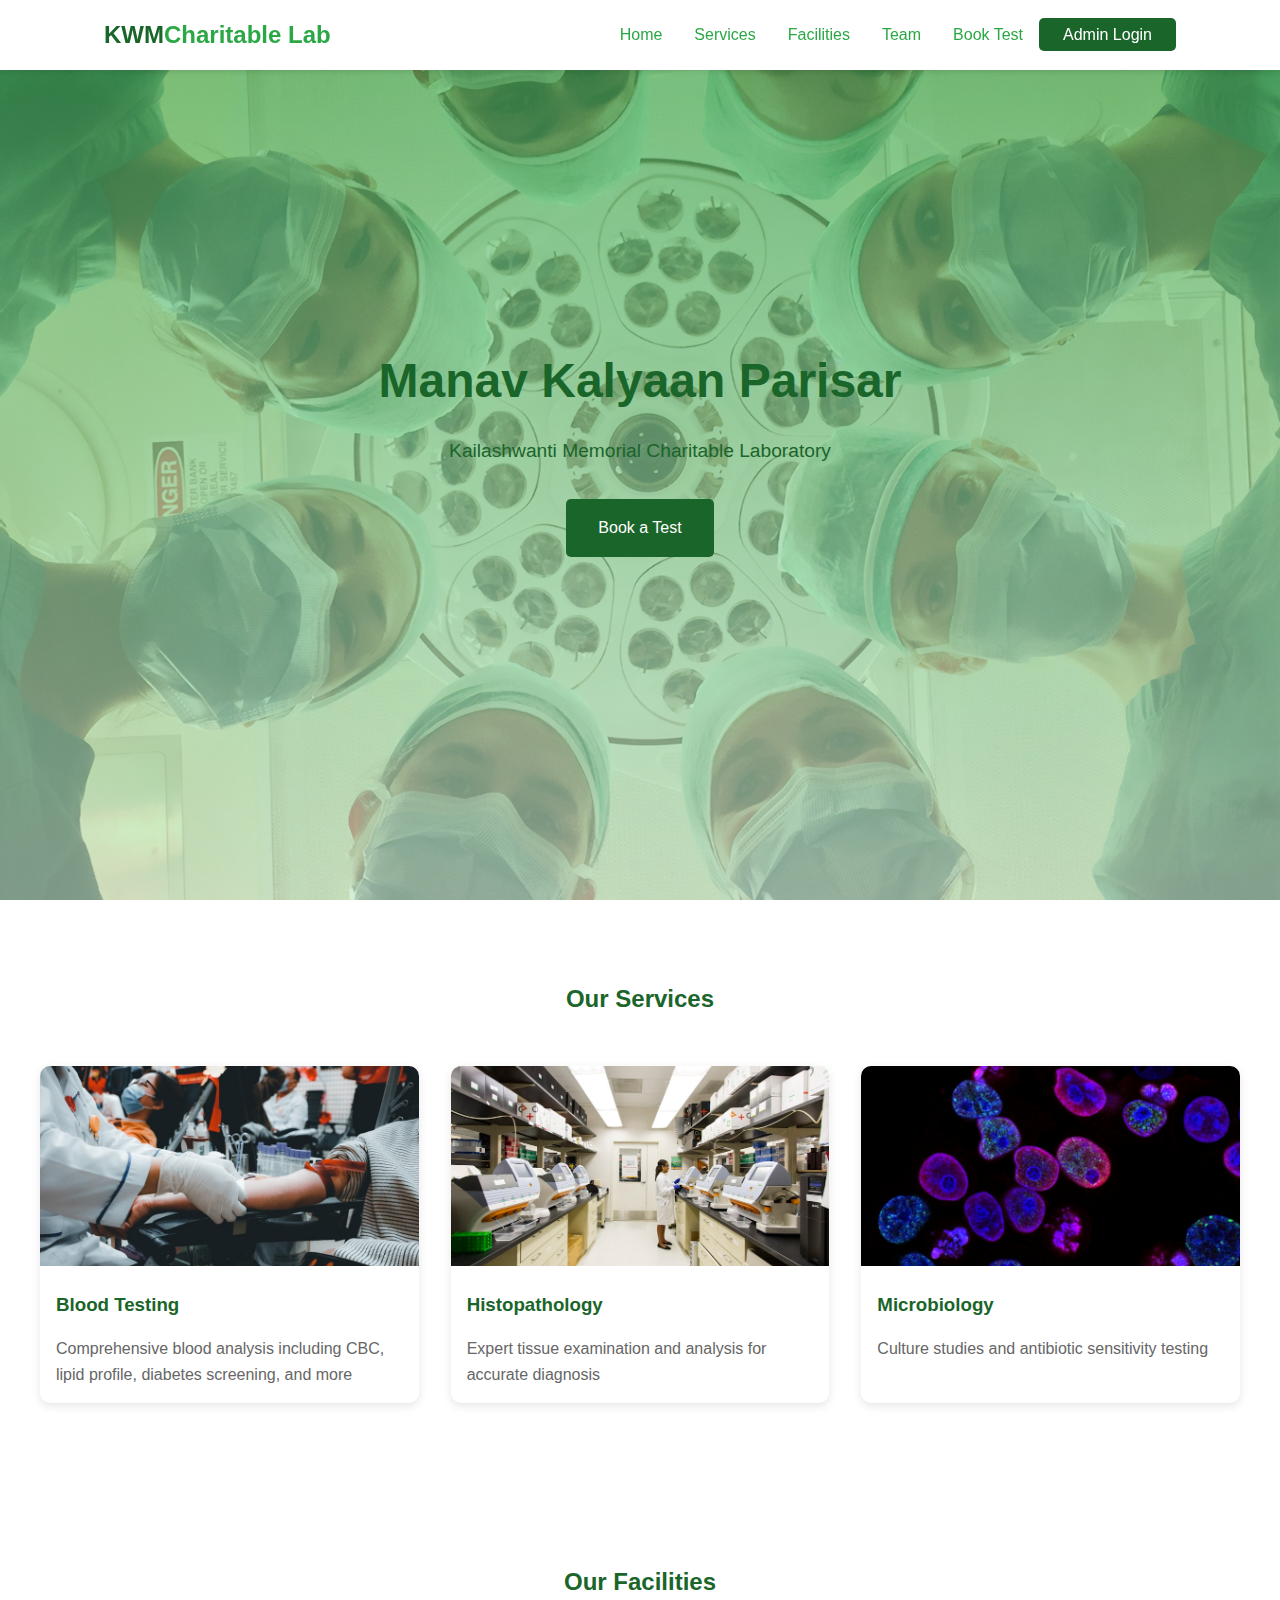
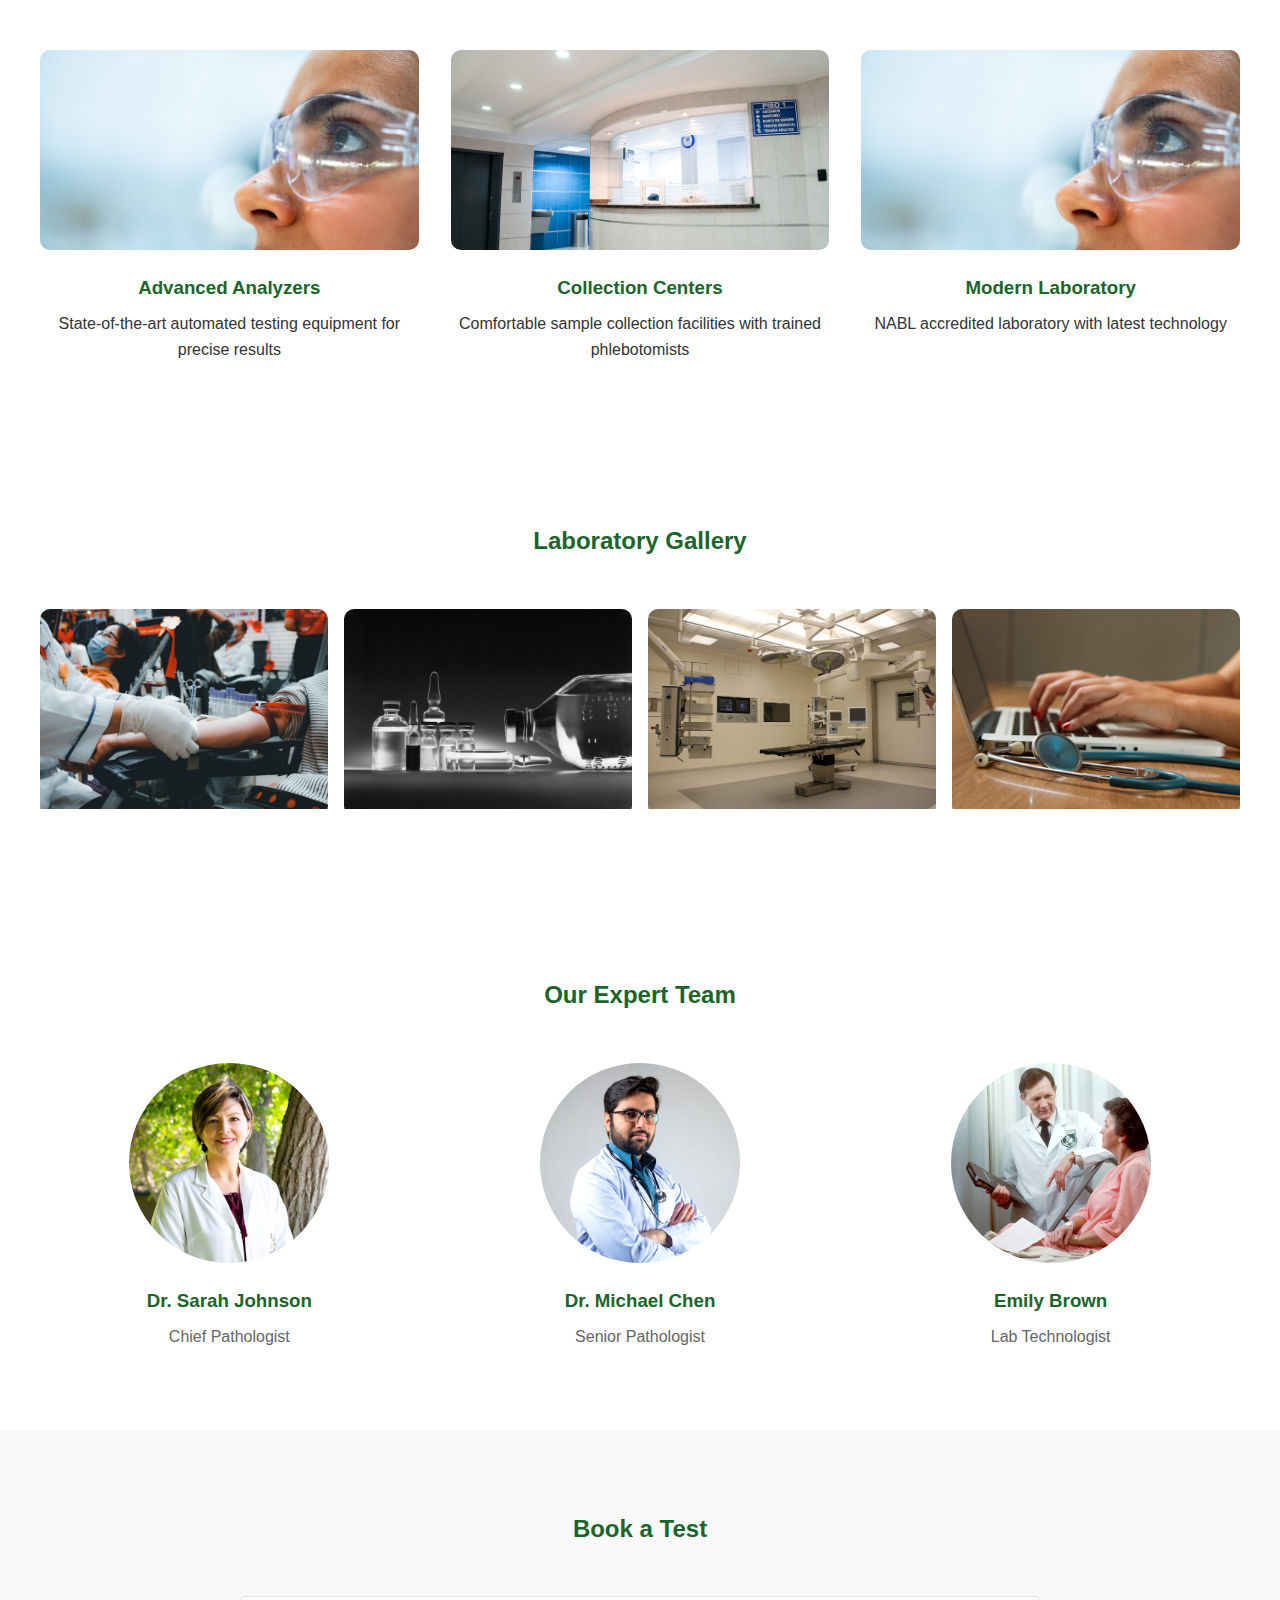
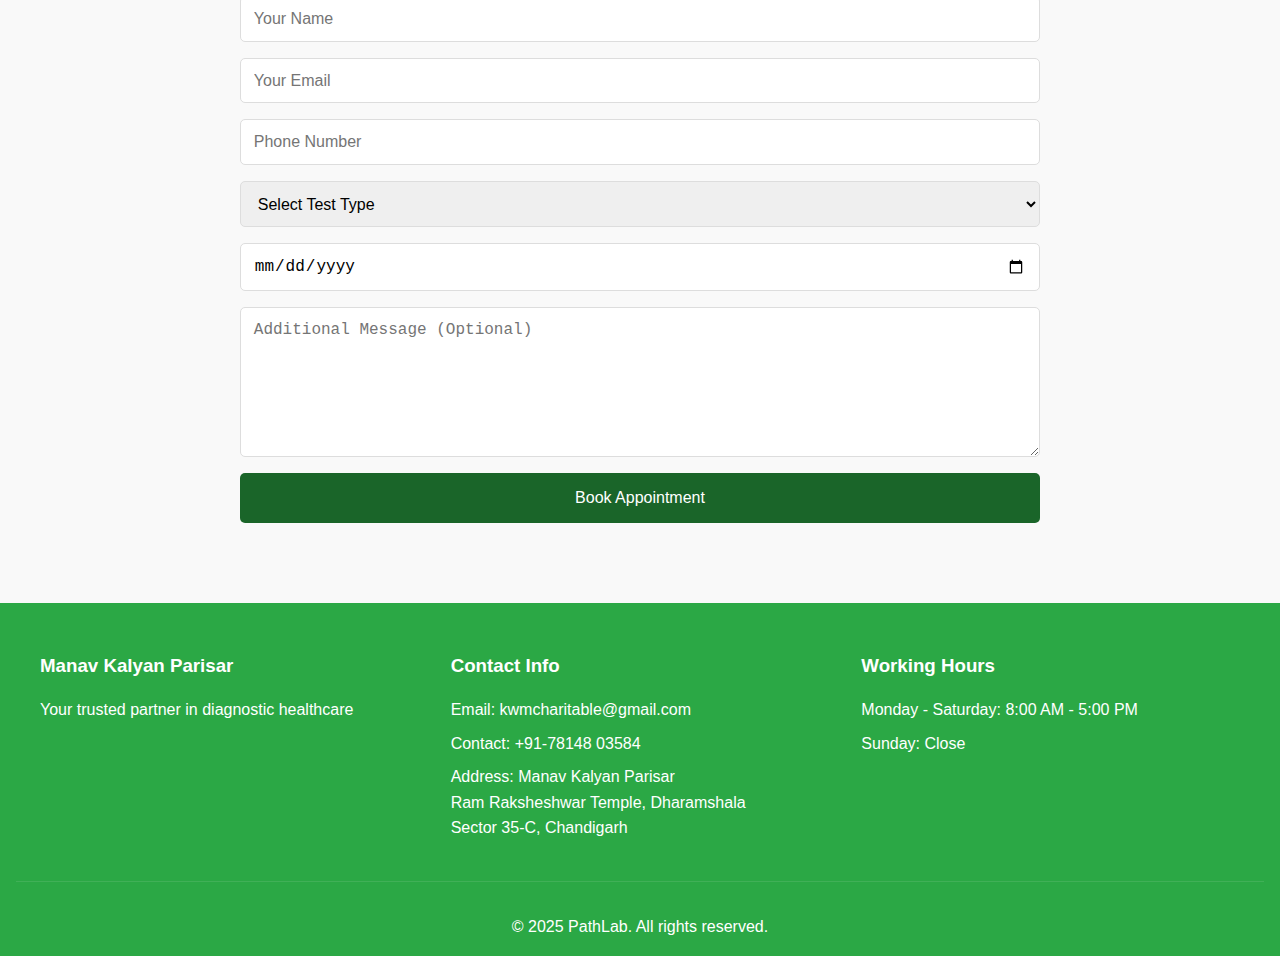
<file: index.html>
<!DOCTYPE html>
<html lang="en">
<head>
    <meta charset="UTF-8">
    <meta name="viewport" content="width=device-width, initial-scale=1.0">
    <title>PathLaboratory-35</title>
    <link rel="stylesheet" href="styles.css">
    <style>
        .alert {
            padding: 15px;
            margin: 10px 0;
            border-radius: 4px;
            display: none;
        }
        .alert-success {
            background-color: #d4edda;
            color: #155724;
            border: 1px solid #c3e6cb;
        }
        .alert-error {
            background-color: #f8d7da;
            color: #721c24;
            border: 1px solid #f5c6cb;
        }

        /* Modal Styles */
        .modal {
            display: none;
            position: fixed;
            z-index: 1000;
            left: 0;
            top: 0;
            width: 100%;
            height: 100%;
            background-color: rgba(0,0,0,0.5);
        }

        .modal-content {
            background-color: #fefefe;
            margin: 15% auto;
            padding: 20px;
            border-radius: 8px;
            width: 90%;
            max-width: 400px;
            position: relative;
        }

        .close {
            position: absolute;
            right: 20px;
            top: 10px;
            font-size: 28px;
            font-weight: bold;
            cursor: pointer;
        }

        .modal .form-group {
            margin-bottom: 15px;
        }

        .modal input {
            width: 100%;
            padding: 10px;
            border: 1px solid #ddd;
            border-radius: 4px;
            font-size: 16px;
        }

        .modal .submit-button {
            width: 100%;
            margin-top: 10px;
        }

        .modal .alert {
            padding: 10px;
            margin-bottom: 15px;
            border-radius: 4px;
            display: none;
        }

        .modal .alert.error {
            background-color: #f8d7da;
            color: #721c24;
            border: 1px solid #f5c6cb;
        }

        .modal .alert.success {
            background-color: #d4edda;
            color: #155724;
            border: 1px solid #c3e6cb;
        }
    </style>
</head>
<body>
    <header>
        <nav>
            <div class="logo">KWM<span>Charitable Lab</span></div>
            <button class="mobile-menu-btn" aria-label="Toggle mobile menu">
                <span></span>
                <span></span>
                <span></span>
            </button>
            <ul>
                <li><a href="#home">Home</a></li>
                <li><a href="#services">Services</a></li>
                <li><a href="#facilities">Facilities</a></li>
                <li><a href="#team">Team</a></li>
                <li><a href="#contact">Book Test</a></li>
                <li><a href="#" class="login-btn" onclick="openLoginModal(event)">Admin Login</a></li>
            </ul>
        </nav>
    </header>

    <section id="home" class="hero">
        <div class="hero-content">
            <h1>Manav Kalyaan Parisar</h1>
            <p>Kailashwanti Memorial Charitable Laboratory</p>
            <a href="#contact" class="cta-button">Book a Test</a>
        </div>
    </section>

    <section id="services" class="services">
        <h2>Our Services</h2>
        <div class="services-grid">
            <div class="service-card">
                <img src="images/blood-test.jpg" alt="Blood Testing" class="service-img">
                <h3>Blood Testing</h3>
                <p>Comprehensive blood analysis including CBC, lipid profile, diabetes screening, and more</p>
            </div>
            <div class="service-card">
                <img src="images/histopathology.jpg" alt="Histopathology" class="service-img">
                <h3>Histopathology</h3>
                <p>Expert tissue examination and analysis for accurate diagnosis</p>
            </div>
            <div class="service-card">
                <img src="images/microbiology.jpg" alt="Microbiology" class="service-img">
                <h3>Microbiology</h3>
                <p>Culture studies and antibiotic sensitivity testing</p>
            </div>
        </div>
    </section>

    <section id="facilities" class="facilities">
        <h2>Our Facilities</h2>
        <div class="facilities-grid">
            <div class="facility">
                <img src="images/lab-facility.jpg" alt="Automated Analyzers" class="facility-img">
                <h3>Advanced Analyzers</h3>
                <p>State-of-the-art automated testing equipment for precise results</p>
            </div>
            <div class="facility">
                <img src="images/collection-center.jpg" alt="Collection Center" class="facility-img">
                <h3>Collection Centers</h3>
                <p>Comfortable sample collection facilities with trained phlebotomists</p>
            </div>
            <div class="facility">
                <img src="images/lab-facility.jpg" alt="Laboratory Facility" class="facility-img">
                <h3>Modern Laboratory</h3>
                <p>NABL accredited laboratory with latest technology</p>
            </div>
        </div>
    </section>

    <section id="gallery" class="gallery">
        <h2>Laboratory Gallery</h2>
        <div class="gallery-grid">
            <div class="gallery-item">
                <img src="images/blood-test.jpg" alt="Blood Analysis" class="gallery-img">
                <div class="gallery-overlay">
                    <p>Blood Analysis</p>
                </div>
            </div>
            <div class="gallery-item">
                <img src="images/pathology.jpg" alt="Pathology Lab" class="gallery-img">
                <div class="gallery-overlay">
                    <p>Pathology Testing</p>
                </div>
            </div>
            <div class="gallery-item">
                <img src="images/microscopy.jpg" alt="Microscopy" class="gallery-img">
                <div class="gallery-overlay">
                    <p>Microscopic Analysis</p>
                </div>
            </div>
            <div class="gallery-item">
                <img src="images/report-analysis.jpg" alt="Report Analysis" class="gallery-img">
                <div class="gallery-overlay">
                    <p>Report Analysis</p>
                </div>
            </div>
        </div>
    </section>

    <section id="team" class="team">
        <h2>Our Expert Team</h2>
        <div class="team-grid">
            <div class="team-member">
                <img src="images/pathologist1.jpg" alt="Dr. Sarah Johnson">
                <h3>Dr. Sarah Johnson</h3>
                <p>Chief Pathologist</p>
            </div>
            <div class="team-member">
                <img src="images/pathologist2.jpg" alt="Dr. Michael Chen">
                <h3>Dr. Michael Chen</h3>
                <p>Senior Pathologist</p>
            </div>
            <div class="team-member">
                <img src="images/technologist.jpg" alt="Emily Brown">
                <h3>Emily Brown</h3>
                <p>Lab Technologist</p>
            </div>
        </div>
    </section>

    <section id="contact" class="contact">
        <h2>Book a Test</h2>
        <div class="contact-container">
            <div id="alertBox" class="alert"></div>
            <form class="contact-form" id="bookingForm">
                <input type="text" name="name" placeholder="Your Name" required>
                <input type="email" name="email" placeholder="Your Email" required>
                <input type="tel" name="phone" placeholder="Phone Number" required>
                <select name="testType" required>
                    <option value="">Select Test Type</option>
                    <option value="blood">Blood Test</option>
                    <option value="urine">Urine Analysis</option>
                    <option value="covid">COVID-19 Test</option>
                    <option value="diabetes">Diabetes Screening</option>
                </select>
                <input type="date" name="preferredDate" required>
                <textarea name="message" placeholder="Additional Message (Optional)"></textarea>
                <button type="submit" class="submit-button" id="submitBtn">Book Appointment</button>
            </form>
        </div>
    </section>

    <div id="loginModal" class="modal">
        <div class="modal-content">
            <span class="close" onclick="closeLoginModal()">&times;</span>
            <h2>Admin Login</h2>
            <div id="loginAlert" class="alert"></div>
            <form id="adminLoginForm" onsubmit="handleAdminLogin(event)">
                <div class="form-group">
                    <input type="text" id="username" name="username" placeholder="Username" required>
                </div>
                <div class="form-group">
                    <input type="password" id="password" name="password" placeholder="Password" required>
                </div>
                <button type="submit" class="submit-button">Login</button>
            </form>
        </div>
    </div>

    <footer>
        <div class="footer-content">
            <div class="footer-section">
                <h3>Manav Kalyan Parisar</h3>
                <p>Your trusted partner in diagnostic healthcare</p>
            </div>
            <div class="footer-section">
                <h3>Contact Info</h3>
                <p>Email: kwmcharitable@gmail.com</p>
                <p>Contact: +91-78148 03584</p>
                <p>Address: Manav Kalyan Parisar <br/> Ram Raksheshwar Temple, Dharamshala<br/> Sector 35-C, Chandigarh</p>
            </div>
            <div class="footer-section">
                <h3>Working Hours</h3>
                <p>Monday - Saturday: 8:00 AM - 5:00 PM</p>
                <p>Sunday: Close</p>
            </div>
        </div>
        <div class="footer-bottom">
            <p>&copy; 2025 PathLab. All rights reserved.</p>
        </div>
    </footer>
    <script>
        // Mobile menu functionality
        document.querySelector('.mobile-menu-btn').addEventListener('click', function() {
            document.querySelector('nav ul').classList.toggle('active');
        });

        // Form submission
        const form = document.getElementById('bookingForm');
        const submitBtn = document.getElementById('submitBtn');
        const alertBox = document.getElementById('alertBox');

        function showAlert(message, isError = false) {
            alertBox.textContent = message;
            alertBox.className = `alert ${isError ? 'alert-error' : 'alert-success'}`;
            alertBox.style.display = 'block';
            setTimeout(() => {
                alertBox.style.display = 'none';
            }, 5000);
        }

        form.addEventListener('submit', async function(e) {
            e.preventDefault();
            submitBtn.disabled = true;
            submitBtn.textContent = 'Submitting...';
            
            try {
                const formData = new FormData(this);
                const data = Object.fromEntries(formData.entries());
                
                const response = await fetch('http://localhost:5000/api/book', {
                    method: 'POST',
                    headers: {
                        'Content-Type': 'application/json',
                    },
                    body: JSON.stringify(data)
                });
                
                const result = await response.json();
                
                if (response.ok) {
                    showAlert(result.message);
                    this.reset();
                } else {
                    showAlert(result.error || 'Error submitting form', true);
                }
            } catch (error) {
                showAlert('Error connecting to server. Please try again later.', true);
                console.error('Error:', error);
            } finally {
                submitBtn.disabled = false;
                submitBtn.textContent = 'Book Appointment';
            }
        });

        // Admin Login Modal Functions
        function openLoginModal(event) {
            event.preventDefault();
            document.getElementById('loginModal').style.display = 'block';
        }

        function closeLoginModal() {
            document.getElementById('loginModal').style.display = 'none';
            document.getElementById('adminLoginForm').reset();
            document.getElementById('loginAlert').style.display = 'none';
        }

        function showLoginAlert(message, isError = false) {
            const alert = document.getElementById('loginAlert');
            alert.textContent = message;
            alert.className = `alert ${isError ? 'error' : 'success'}`;
            alert.style.display = 'block';
            
            if (!isError) {
                setTimeout(() => {
                    closeLoginModal();
                    window.location.href = '/admin';
                }, 1000);
            }
        }

        async function handleAdminLogin(event) {
            event.preventDefault();
            const form = event.target;
            const submitBtn = form.querySelector('button[type="submit"]');
            const username = document.getElementById('username').value.trim();
            const password = document.getElementById('password').value;

            // Basic validation
            if (!username || !password) {
                showLoginAlert('Please enter both username and password', true);
                return;
            }

            submitBtn.disabled = true;
            submitBtn.textContent = 'Logging in...';

            try {
                const response = await fetch('/admin/login', {
                    method: 'POST',
                    headers: {
                        'Content-Type': 'application/json',
                    },
                    body: JSON.stringify({ username, password })
                });

                const data = await response.json();
                
                if (response.ok) {
                    showLoginAlert('Login successful! Redirecting to dashboard...', false);
                    setTimeout(() => {
                        window.location.href = '/admin';
                    }, 1000);
                } else {
                    // Handle specific error cases
                    if (response.status === 401) {
                        showLoginAlert('Invalid username or password', true);
                    } else if (response.status === 400) {
                        showLoginAlert(data.error || 'Invalid request', true);
                    } else {
                        showLoginAlert('Server error. Please try again later.', true);
                    }
                }
            } catch (error) {
                console.error('Login error:', error);
                showLoginAlert('Unable to connect to server. Please check your internet connection and try again.', true);
            } finally {
                submitBtn.disabled = false;
                submitBtn.textContent = 'Login';
            }
        }

        // Close modal when clicking outside
        window.onclick = function(event) {
            const modal = document.getElementById('loginModal');
            if (event.target === modal) {
                closeLoginModal();
            }
        }
    </script>
</body>
</html>
</file>
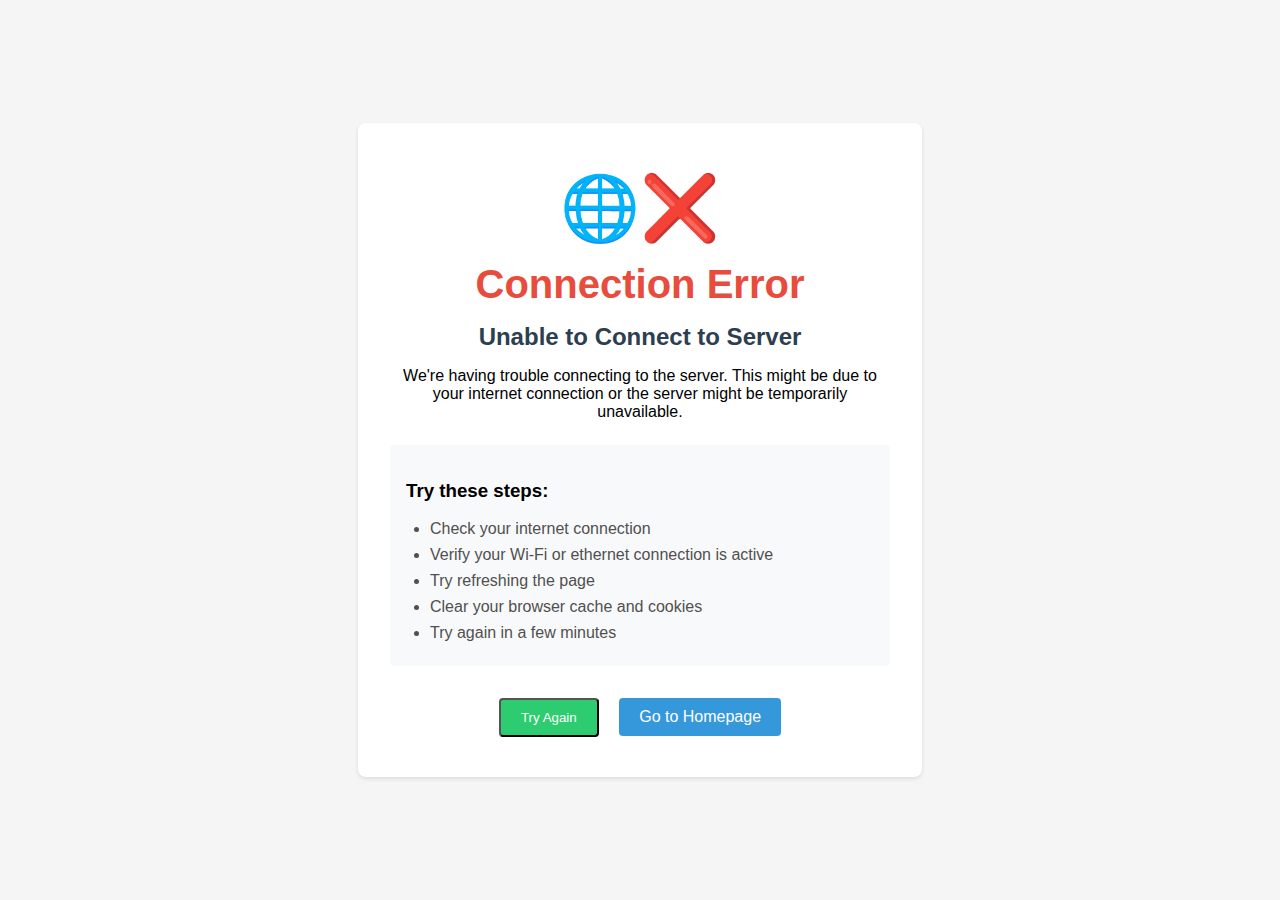
<file: templates/connection_error.html>
<!DOCTYPE html>
<html lang="en">
<head>
    <meta charset="UTF-8">
    <meta name="viewport" content="width=device-width, initial-scale=1.0">
    <title>Connection Error</title>
    <style>
        body {
            font-family: Arial, sans-serif;
            margin: 0;
            padding: 0;
            display: flex;
            justify-content: center;
            align-items: center;
            min-height: 100vh;
            background-color: #f5f5f5;
        }
        .error-container {
            text-align: center;
            padding: 2rem;
            background-color: white;
            border-radius: 8px;
            box-shadow: 0 2px 4px rgba(0, 0, 0, 0.1);
            max-width: 500px;
            width: 90%;
        }
        h1 {
            font-size: 2.5rem;
            margin: 0;
            color: #e74c3c;
        }
        .icon {
            font-size: 4rem;
            margin: 1rem 0;
            color: #e74c3c;
        }
        h2 {
            margin: 1rem 0;
            color: #2c3e50;
        }
        .troubleshooting {
            text-align: left;
            margin: 1.5rem 0;
            padding: 1rem;
            background-color: #f8f9fa;
            border-radius: 4px;
        }
        .troubleshooting ul {
            margin: 0;
            padding-left: 1.5rem;
            color: #505050;
        }
        .troubleshooting li {
            margin: 0.5rem 0;
        }
        .btn {
            display: inline-block;
            padding: 10px 20px;
            background-color: #3498db;
            color: white;
            text-decoration: none;
            border-radius: 4px;
            transition: background-color 0.3s;
            margin: 0.5rem;
        }
        .btn:hover {
            background-color: #2980b9;
        }
        #retryBtn {
            background-color: #2ecc71;
        }
        #retryBtn:hover {
            background-color: #27ae60;
        }
        .buttons {
            margin-top: 1rem;
        }
    </style>
</head>
<body>
    <div class="error-container">
        <div class="icon">🌐❌</div>
        <h1>Connection Error</h1>
        <h2>Unable to Connect to Server</h2>
        <p>We're having trouble connecting to the server. This might be due to your internet connection or the server might be temporarily unavailable.</p>
        
        <div class="troubleshooting">
            <h3>Try these steps:</h3>
            <ul>
                <li>Check your internet connection</li>
                <li>Verify your Wi-Fi or ethernet connection is active</li>
                <li>Try refreshing the page</li>
                <li>Clear your browser cache and cookies</li>
                <li>Try again in a few minutes</li>
            </ul>
        </div>

        <div class="buttons">
            <button onclick="window.location.reload()" id="retryBtn" class="btn">Try Again</button>
            <a href="/" class="btn">Go to Homepage</a>
        </div>
    </div>

    <script>
        // Auto-retry connection every 30 seconds
        function autoRetry() {
            fetch(window.location.href)
                .then(response => {
                    if (response.ok) {
                        window.location.reload();
                    }
                })
                .catch(() => {
                    setTimeout(autoRetry, 30000);
                });
        }
        autoRetry();
    </script>
</body>
</html>
</file>
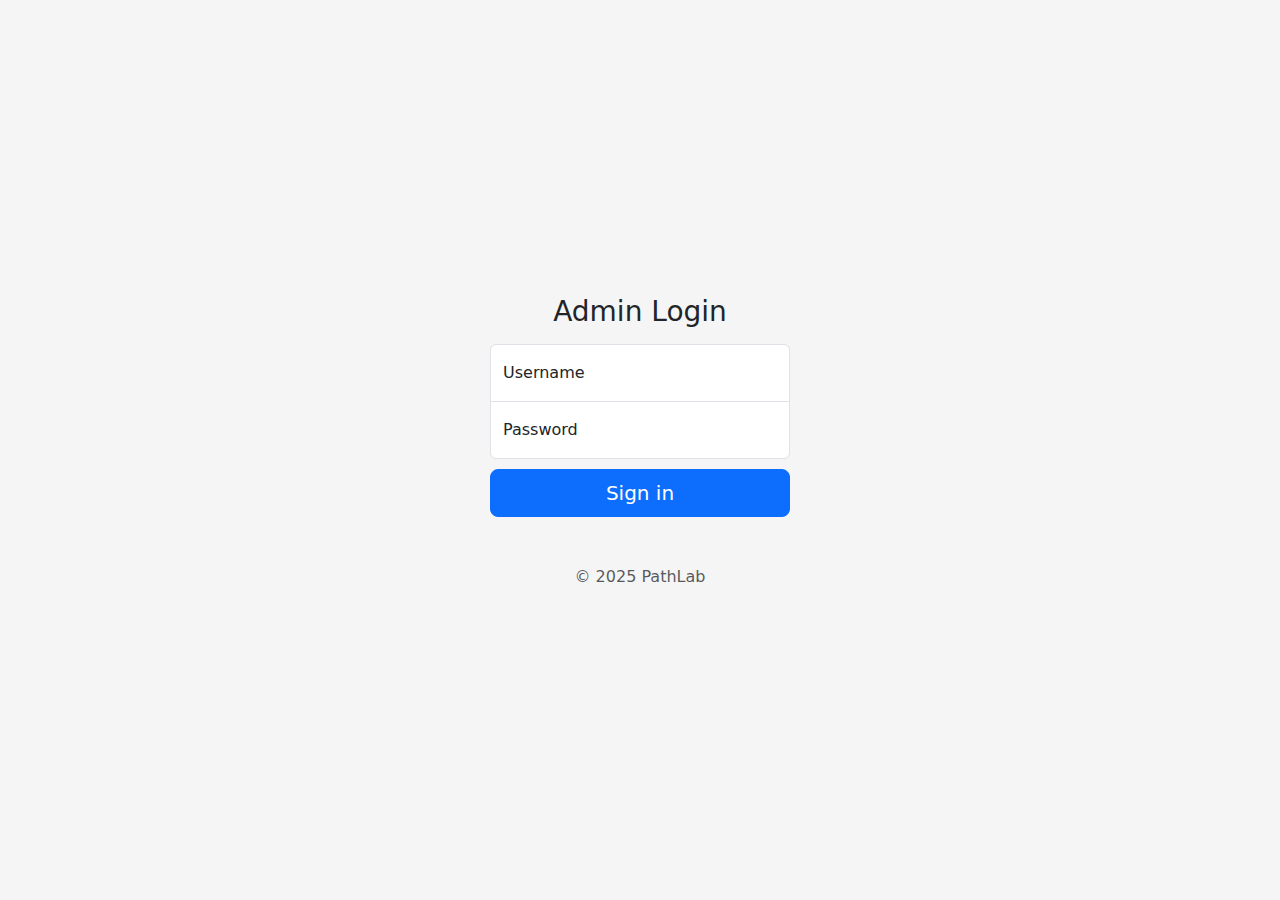
<file: templates/admin/login.html>
<!DOCTYPE html>
<html lang="en">
<head>
    <meta charset="UTF-8">
    <meta name="viewport" content="width=device-width, initial-scale=1.0">
    <title>Admin Login - PathLaboratory-35</title>
    <link href="https://cdn.jsdelivr.net/npm/bootstrap@5.3.0/dist/css/bootstrap.min.css" rel="stylesheet">
    <style>
        html, body {
            height: 100%;
        }
        body {
            display: flex;
            align-items: center;
            padding-top: 40px;
            padding-bottom: 40px;
            background-color: #f5f5f5;
        }
        .form-signin {
            width: 100%;
            max-width: 330px;
            padding: 15px;
            margin: auto;
        }
        .form-signin .form-floating:focus-within {
            z-index: 2;
        }
        .form-signin input[type="text"] {
            margin-bottom: -1px;
            border-bottom-right-radius: 0;
            border-bottom-left-radius: 0;
        }
        .form-signin input[type="password"] {
            margin-bottom: 10px;
            border-top-left-radius: 0;
            border-top-right-radius: 0;
        }
        .alert {
            display: none;
        }
    </style>
</head>
<body class="text-center">
    <main class="form-signin">
        <form id="loginForm">
            <h1 class="h3 mb-3 fw-normal">Admin Login</h1>
            <div class="alert alert-danger" id="errorAlert"></div>
            
            <div class="form-floating">
                <input type="text" class="form-control" id="username" name="username" placeholder="Username" required>
                <label for="username">Username</label>
            </div>
            <div class="form-floating">
                <input type="password" class="form-control" id="password" name="password" placeholder="Password" required>
                <label for="password">Password</label>
            </div>

            <button class="w-100 btn btn-lg btn-primary" type="submit">Sign in</button>
            <p class="mt-5 mb-3 text-muted">&copy; 2025 PathLab</p>
        </form>
    </main>

    <script>
        document.getElementById('loginForm').addEventListener('submit', async function(e) {
            e.preventDefault();
            const errorAlert = document.getElementById('errorAlert');
            errorAlert.style.display = 'none';
            
            try {
                const response = await fetch('/admin/login', {
                    method: 'POST',
                    headers: {
                        'Content-Type': 'application/json',
                    },
                    body: JSON.stringify({
                        username: document.getElementById('username').value,
                        password: document.getElementById('password').value
                    })
                });
                
                const data = await response.json();
                if (response.ok) {
                    window.location.href = '/admin';
                } else {
                    errorAlert.textContent = data.error || 'Login failed';
                    errorAlert.style.display = 'block';
                }
            } catch (error) {
                errorAlert.textContent = 'Error connecting to server';
                errorAlert.style.display = 'block';
            }
        });
    </script>
</body>
</html>
</file>
<file: styles.css>
/* Reset and base styles */
* {
    margin: 0;
    padding: 0;
    box-sizing: border-box;
}

body {
    font-family: 'Arial', sans-serif;
    line-height: 1.6;
    color: #333;
}

/* Header and Navigation */
header {
    background: #fff;
    box-shadow: 0 2px 5px rgba(0,0,0,0.1);
    position: fixed;
    width: 100%;
    top: 0;
    z-index: 1000;
}

nav {
    display: flex;
    justify-content: space-between;
    align-items: center;
    padding: 1rem 5%;
    max-width: 1200px;
    margin: 0 auto;
}

.logo {
    font-size: 1.5rem;
    font-weight: bold;
    color: #1a6529;
}

.logo span {
    color: #2ba845;
}

nav ul {
    display: flex;
    list-style: none;
}

nav ul li a {
    text-decoration: none;
    color: #2ba845;
    padding: 0.5rem 1rem;
    transition: color 0.3s ease;
}

nav ul li a:hover {
    color: #1a6529;
}

nav ul li a.login-btn {
    background: #1a6529;
    color: white;
    padding: 0.5rem 1.5rem;
    border-radius: 5px;
    transition: background-color 0.3s ease;
}

nav ul li a.login-btn:hover {
    background: #2ba845;
    color: white;
}

/* Mobile Menu Button */
.mobile-menu-btn {
    display: none;
    background: none;
    border: none;
    cursor: pointer;
    padding: 0.5rem;
}

.mobile-menu-btn span {
    display: block;
    width: 25px;
    height: 3px;
    background: #2ba845;
    margin: 5px 0;
    transition: 0.3s;
}

/* Hero Section */
.hero {
    height: 100vh;
    background: linear-gradient(rgba(43, 168, 69, 0.6), rgba(187, 230, 195, 0.6)),
                url('images/hero-path.jpg') center/cover;
    display: flex;
    align-items: center;
    text-align: center;
    color: #1a6529;
    padding: 0 1rem;
}

.hero-content {
    max-width: 800px;
    margin: 0 auto;
}

.hero h1 {
    font-size: 3rem;
    margin-bottom: 1rem;
}

.hero p {
    font-size: 1.2rem;
    margin-bottom: 2rem;
}

.cta-button {
    display: inline-block;
    padding: 1rem 2rem;
    background:#1a6529  ;
    color: white;
    text-decoration: none;
    border-radius: 5px;
    transition: background 0.3s ease;
}

.cta-button:hover {
    background: #1a6529;
}

/* Sections */
section {
    padding: 5rem 1rem;
}

section h2 {
    text-align: center;
    color: #1a6529;
    margin-bottom: 3rem;
}

/* Services Section */
.services-grid {
    display: grid;
    grid-template-columns: repeat(auto-fit, minmax(300px, 1fr));
    gap: 2rem;
    max-width: 1200px;
    margin: 0 auto;
}

.service-card {
    background: #fff;
    border-radius: 10px;
    overflow: hidden;
    box-shadow: 0 3px 10px rgba(0,0,0,0.1);
    transition: transform 0.3s ease;
}

.service-card:hover {
    transform: translateY(-5px);
}

.service-img {
    width: 100%;
    height: 200px;
    object-fit: cover;
}

.service-card h3 {
    color: #1a6529;
    padding: 1rem;
}

.service-card p {
    padding: 0 1rem 1rem;
    color: #666;
}

/* Facilities Section */
.facilities-grid {
    display: grid;
    grid-template-columns: repeat(auto-fit, minmax(300px, 1fr));
    gap: 2rem;
    max-width: 1200px;
    margin: 0 auto;
}

.facility {
    text-align: center;
}

.facility-img {
    width: 100%;
    height: 200px;
    object-fit: cover;
    border-radius: 10px;
    margin-bottom: 1rem;
}

.facility h3 {
    color: #1a6529;
    margin-bottom: 0.5rem;
}

/* Gallery Section */
.gallery-grid {
    display: grid;
    grid-template-columns: repeat(auto-fit, minmax(250px, 1fr));
    gap: 1rem;
    max-width: 1200px;
    margin: 0 auto;
}

.gallery-item {
    position: relative;
    overflow: hidden;
    border-radius: 10px;
}

.gallery-img {
    width: 100%;
    height: 200px;
    object-fit: cover;
    transition: transform 0.3s ease;
}

.gallery-overlay {
    position: absolute;
    bottom: 0;
    left: 0;
    right: 0;
    background: rgba(43, 168, 69, 0.6);
    color: white;
    padding: 1rem;
    transform: translateY(100%);
    transition: transform 0.3s ease;
}

.gallery-item:hover .gallery-overlay {
    transform: translateY(0);
}

.gallery-item:hover .gallery-img {
    transform: scale(1.1);
}

/* Team Section */
.team-grid {
    display: grid;
    grid-template-columns: repeat(auto-fit, minmax(250px, 1fr));
    gap: 2rem;
    max-width: 1200px;
    margin: 0 auto;
}

.team-member {
    text-align: center;
}

.team-member img {
    width: 200px;
    height: 200px;
    border-radius: 50%;
    object-fit: cover;
    margin-bottom: 1rem;
}

.team-member h3 {
    color: #1a6529;
    margin-bottom: 0.5rem;
}

.team-member p {
    color: #666;
}

/* Contact Section */
.contact {
    background: #f9f9f9;
}

.contact-container {
    max-width: 800px;
    margin: 0 auto;
}

.contact-form {
    display: grid;
    gap: 1rem;
}

.contact-form input,
.contact-form select,
.contact-form textarea {
    padding: 0.8rem;
    border: 1px solid #ddd;
    border-radius: 5px;
    font-size: 1rem;
}

.contact-form textarea {
    height: 150px;
    resize: vertical;
}

.submit-button {
    padding: 1rem;
    background: #1a6529;
    color: white;
    border: none;
    border-radius: 5px;
    cursor: pointer;
    font-size: 1rem;
    transition: background 0.3s ease;
}

.submit-button:hover {
    background: #2ba845;
}

/* Footer */
footer {
    background: #2ba845;
    color: white;
    padding: 3rem 1rem 1rem;
}

.footer-content {
    display: grid;
    grid-template-columns: repeat(auto-fit, minmax(250px, 1fr));
    gap: 2rem;
    max-width: 1200px;
    margin: 0 auto;
}

.footer-section h3 {
    margin-bottom: 1rem;
    color: #fff;
}

.footer-section p {
    margin-bottom: 0.5rem;
}

.footer-bottom {
    text-align: center;
    margin-top: 2rem;
    padding-top: 2rem;
    border-top: 1px solid rgba(255,255,255,0.1);
}

/* Responsive Design */
@media screen and (max-width: 768px) {
    /* Mobile Navigation */
    .mobile-menu-btn {
        display: block;
        z-index: 1001;
    }

    nav ul {
        display: none;
        position: fixed;
        top: 0;
        left: 0;
        width: 100%;
        height: 100vh;
        background: white;
        flex-direction: column;
        justify-content: center;
        align-items: center;
        gap: 2rem;
    }

    nav ul.active {
        display: flex;
    }

    nav ul li a {
        font-size: 1.2rem;
    }

    nav ul li a.login-btn {
        margin-top: 1rem;
        display: inline-block;
    }

    /* Hero Section */
    .hero h1 {
        font-size: 2rem;
    }

    .hero p {
        font-size: 1rem;
    }

    /* Section Padding */
    section {
        padding: 3rem 1rem;
    }

    /* Grid Adjustments */
    .services-grid,
    .facilities-grid,
    .gallery-grid,
    .team-grid {
        grid-template-columns: 1fr;
        gap: 1.5rem;
    }

    /* Card and Image Heights */
    .service-img,
    .facility-img,
    .gallery-img {
        height: 180px;
    }
}

@media screen and (max-width: 480px) {
    /* Further adjustments for smaller screens */
    .logo {
        font-size: 1.2rem;
    }

    .hero h1 {
        font-size: 1.8rem;
    }

    .cta-button {
        padding: 0.8rem 1.5rem;
    }

    section h2 {
        font-size: 1.8rem;
        margin-bottom: 2rem;
    }
}
</file>
